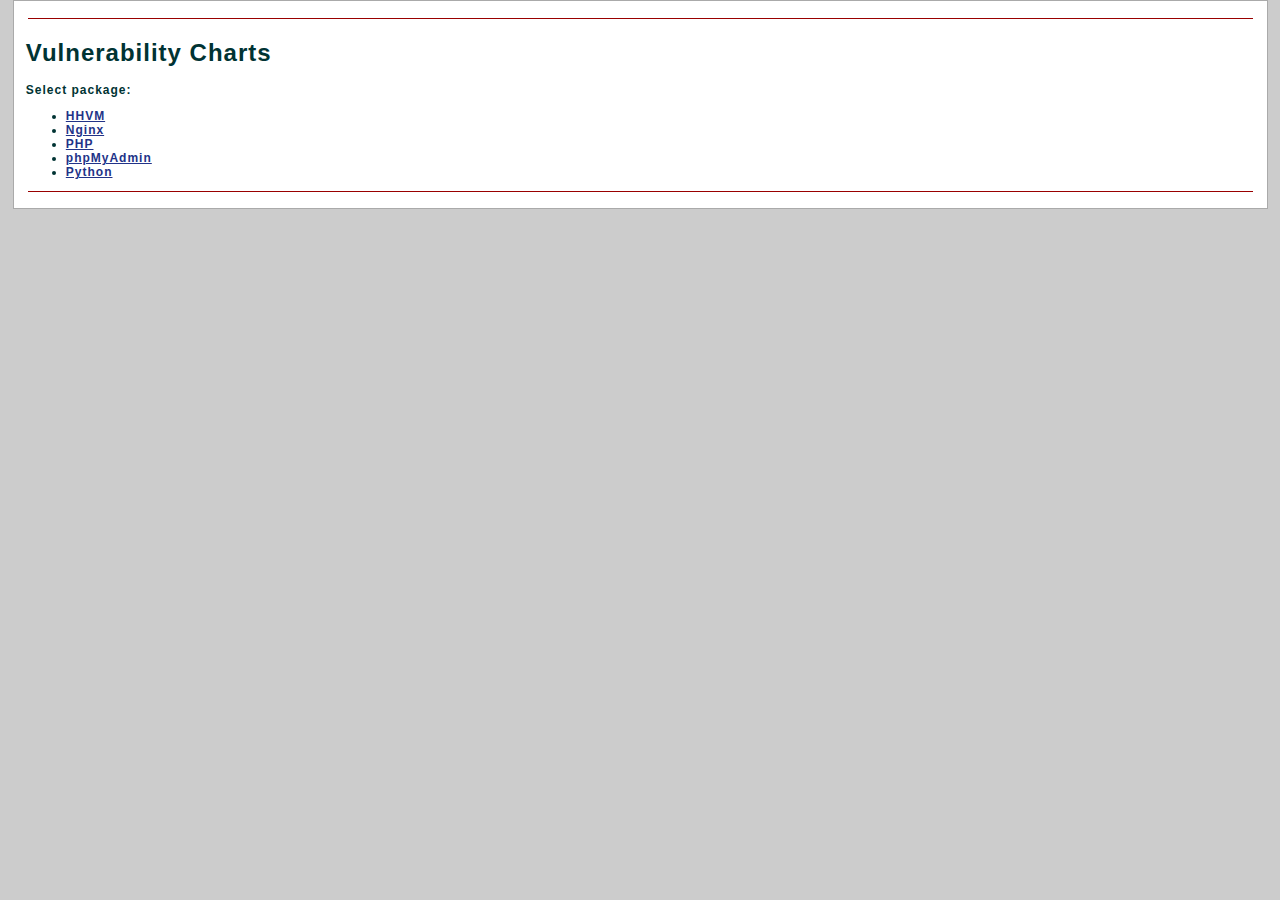
<file: index.html>
<!doctype html>
<html lang="en-AU" xml:lang="en-AU" dir="ltr">
<head>
  <meta charset="utf-8" />
  <meta property="og:title" content="Vulnerability Charts" />
  <meta property="og:description" content="Some simple charts for listing CVSS by version for various packages." />
  <meta property="og:image" content="https://maikuolan.github.io/Vulnerability-Charts/vcharts.png" />
  <meta property="og:url" content="https://maikuolan.github.io/Vulnerability-Charts/index.html" />
  <link rel="stylesheet" href="styles.css" />
  <title>Vulnerability Charts</title>
</head>

<body>
<div class="co"><div class="ci">
<hr />

<h1>Vulnerability Charts</h1>

<p><strong>Select package:</strong></p>
<ul>
 <li><a href="hhvm.html">HHVM</a></li>
 <li><a href="nginx.html">Nginx</a></li>
 <li><a href="php.html">PHP</a></li>
 <li><a href="phpmyadmin.html">phpMyAdmin</a></li>
 <li><a href="python.html">Python</a></li>
</ul>

<hr />

</div></div>
</body>

</html>
</file>
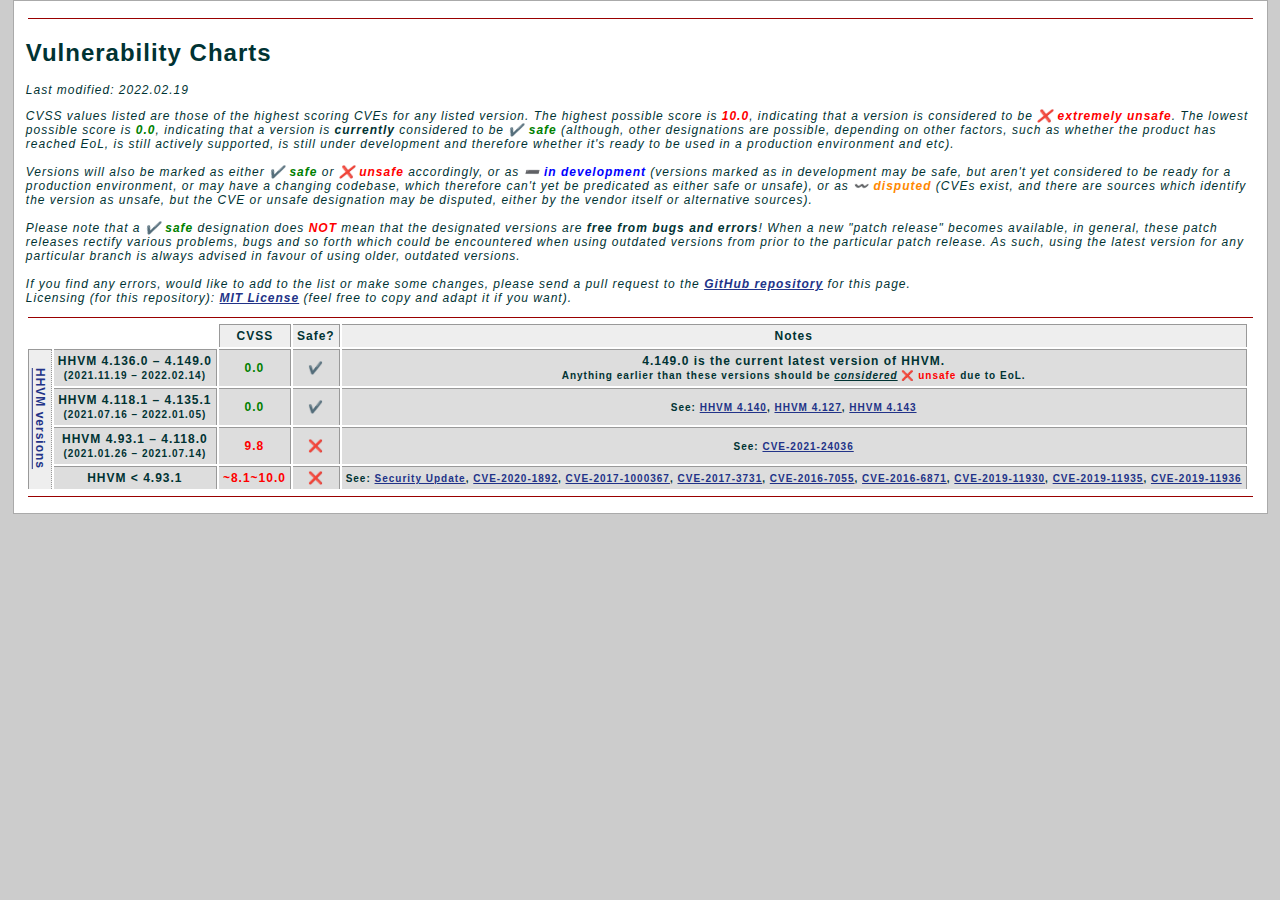
<file: hhvm.html>
<!doctype html>
<html lang="en-AU" xml:lang="en-AU" dir="ltr">
<head>
  <meta charset="utf-8" />
  <meta property="og:title" content="Vulnerability Charts – HHVM" />
  <meta property="og:description" content="A chart of which HHVM versions are safe/unsafe, and their CVSS." />
  <meta property="og:image" content="https://maikuolan.github.io/Vulnerability-Charts/vcharts.png" />
  <meta property="og:url" content="https://maikuolan.github.io/Vulnerability-Charts/hhvm.html" />
  <link rel="stylesheet" href="styles.css" />
  <title>Vulnerability Charts</title>
</head>

<body>
<div class="co"><div class="ci">
<hr />

<h1>Vulnerability Charts</h1>
<p><em>Last modified: <time datetime="2022-02-19">2022.02.19</time></em></p>

<p><em>
  CVSS values listed are those of the highest scoring CVEs for any listed version.
  The highest possible score is <span class="xr"><strong>10.0</strong></span>, indicating that a version is considered
  to be <span class="xr"><strong>❌ extremely unsafe</strong></span>. The lowest possible score is
  <span class="xg"><strong>0.0</strong></span>, indicating that a version is <strong><em>currently</em></strong>
  considered to be <span class="xg"><strong>✔️ safe</strong></span> (although, other designations are possible,
  depending on other factors, such as whether the product has reached EoL, is still actively supported, is still under
  development and therefore whether it's ready to be used in a production environment and etc).<br />
  <br />
  Versions will also be marked as either <span class="xg"><strong>✔️ safe</strong></span> or
  <span class="xr"><strong>❌ unsafe</strong></span> accordingly, or as
  <span class="xb"><strong>➖ in development</strong></span> (versions marked as in development may be safe, but aren't
  yet considered to be ready for a production environment, or may have a changing codebase, which therefore can't yet
  be predicated as either safe or unsafe), or as <span class="xo"><strong>〰️ disputed</strong></span> (CVEs exist, and
  there are sources which identify the version as unsafe, but the CVE or unsafe designation may be disputed, either by
  the vendor itself or alternative sources).<br />
  <br />
  Please note that a <span class="xg"><strong>✔️ safe</strong></span> designation does <span class="xr"><strong>NOT</strong></span> mean that the designated versions are <strong>free from bugs and errors</strong>!
  When a new "patch release" becomes available, in general, these patch releases rectify various problems, bugs and so forth which could be encountered when using outdated versions from prior to the particular patch release.
  As such, using the latest version for any particular branch is always advised in favour of using older, outdated versions.<br />
  <br />
  If you find any errors, would like to add to the list or make some changes, please send a pull request to the <a href="https://github.com/Maikuolan/Vulnerability-Charts">GitHub repository</a> for this page.<br />
  Licensing (for this repository): <a href="https://github.com/Maikuolan/Vulnerability-Charts/blob/gh-pages/LICENSE.txt">MIT License</a> (feel free to copy and adapt it if you want).
</em></p>

<hr />

<table>
  <tr>
    <td colspan="2"></td>
    <td class="h1t">CVSS</td>
    <td class="h1">Safe?</td>
    <td class="h1">Notes</td>
  </tr>
  <tr>
    <td class="h1l2" rowspan="4"><span class="tb"><a href="https://nvd.nist.gov/products/cpe/search/results?namingFormat=2.3&keyword=HHVM">HHVM versions</a></span></td>
    <td class="h2">HHVM 4.136.0 – 4.149.0<br /><small>(2021.11.19 – 2022.02.14)</small></td>
    <td class="h2"><span class="xg">0.0</span></td>
    <td class="h2"><span class="xg">✔️</span></td>
    <td class="h2">
      4.149.0 is the current latest version of HHVM.<br />
      <small>Anything earlier than these versions should be <em><u>considered</u></em> <span class="xr">❌ unsafe</span> due to EoL.</small>
    </td>
  </tr>
  <tr>
    <td class="h2 eol">HHVM 4.118.1 – 4.135.1<br /><small>(2021.07.16 – 2022.01.05)</small></td>
    <td class="h2 eol"><span class="xg">0.0</span></td>
    <td class="h2 eol"><span class="xg">✔️</span></td>
    <td class="h2 eol">
      <small>See: <a href="https://hhvm.com/blog/2021/12/16/hhvm-4.140.html">HHVM 4.140</a>, <a href="https://hhvm.com/blog/2021/09/16/hhvm-4.127.html">HHVM 4.127</a>, <a href="https://hhvm.com/blog/2022/01/06/hhvm-4.143.html">HHVM 4.143</a></small>
    </td>
  </tr>
  <tr>
    <td class="h2 eol">HHVM 4.93.1 – 4.118.0<br /><small>(2021.01.26 – 2021.07.14)</small></td>
    <td class="h2 eol"><span class="xr">9.8</span></td>
    <td class="h2 eol"><span class="xr">❌</span></td>
    <td class="h2 eol">
      <small>See: <a href="https://nvd.nist.gov/vuln/detail/CVE-2021-24036">CVE-2021-24036</a></small>
    </td>
  </tr>
  <tr>
    <td class="h2 eol">HHVM &lt; 4.93.1</td>
    <td class="h2 eol"><span class="xr">~8.1~10.0</span></td>
    <td class="h2 eol"><span class="xr">❌</span></td>
    <td class="h2 eol">
      <small>See: <a href="https://hhvm.com/blog/2020/11/12/security-update.html">Security Update</a>, <a href="https://nvd.nist.gov/vuln/detail/CVE-2020-1892">CVE-2020-1892</a>, <a href="https://nvd.nist.gov/vuln/detail/CVE-2017-1000367">CVE-2017-1000367</a>, <a href="https://nvd.nist.gov/vuln/detail/CVE-2017-3731">CVE-2017-3731</a>, <a href="https://nvd.nist.gov/vuln/detail/CVE-2016-7055">CVE-2016-7055</a>, <a href="https://nvd.nist.gov/vuln/detail/CVE-2016-6871">CVE-2016-6871</a>, <a href="https://nvd.nist.gov/vuln/detail/CVE-2019-11930">CVE-2019-11930</a>, <a href="https://nvd.nist.gov/vuln/detail/CVE-2019-11935">CVE-2019-11935</a>, <a href="https://nvd.nist.gov/vuln/detail/CVE-2019-11936">CVE-2019-11936</a></small>
    </td>
  </tr>
</table>

<hr />

</div></div>
</body>

</html>
</file>
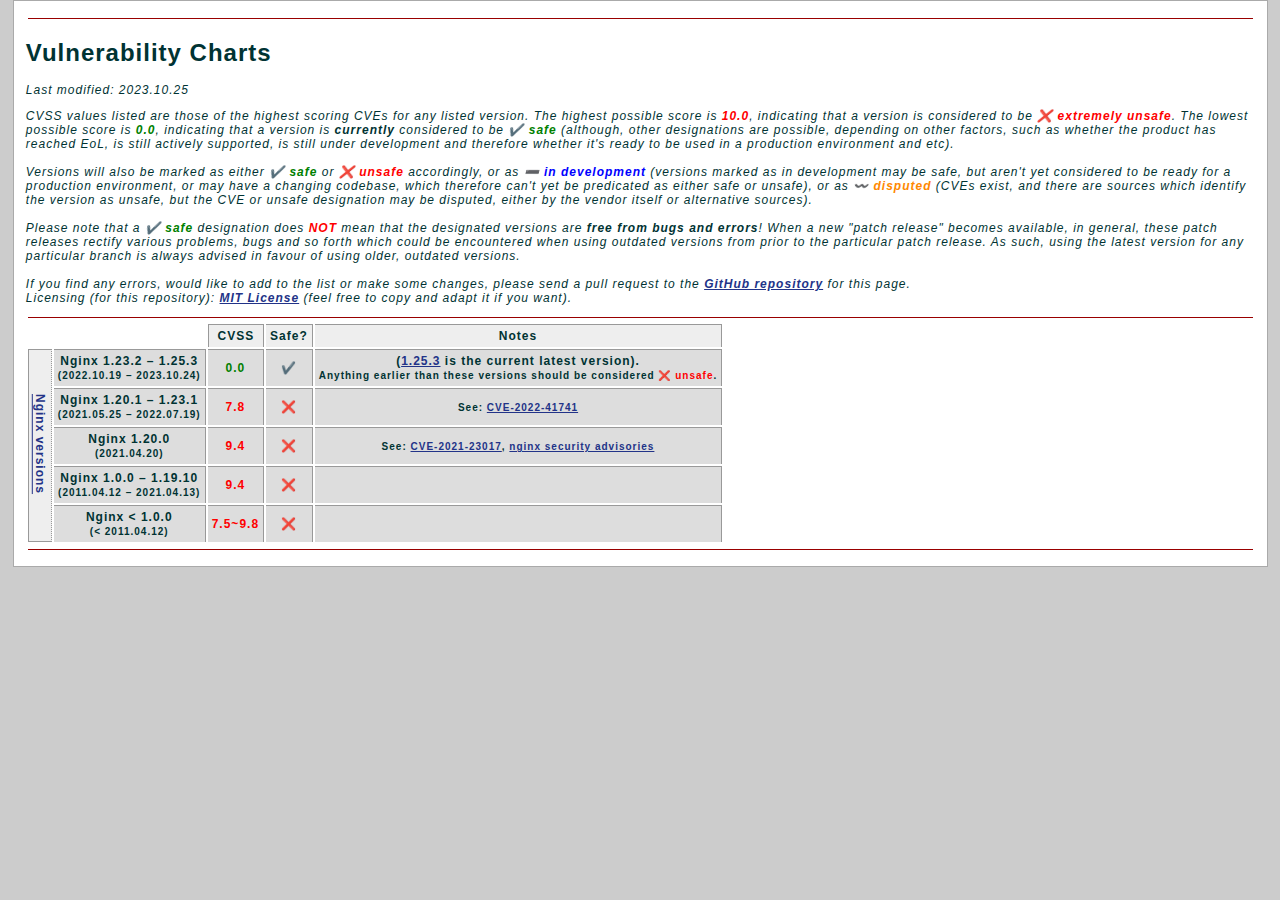
<file: nginx.html>
<!doctype html>
<html lang="en-AU" xml:lang="en-AU" dir="ltr">
<head>
  <meta charset="utf-8" />
  <meta property="og:title" content="Vulnerability Charts – Nginx" />
  <meta property="og:description" content="A chart of which Nginx versions are safe/unsafe, and their CVSS." />
  <meta property="og:image" content="https://maikuolan.github.io/Vulnerability-Charts/vcharts.png" />
  <meta property="og:url" content="https://maikuolan.github.io/Vulnerability-Charts/nginx.html" />
  <link rel="stylesheet" href="styles.css" />
  <title>Vulnerability Charts</title>
</head>

<body>
<div class="co"><div class="ci">
<hr />

<h1>Vulnerability Charts</h1>
<p><em>Last modified: <time datetime="2023-10-25">2023.10.25</time></em></p>

<p><em>
  CVSS values listed are those of the highest scoring CVEs for any listed version.
  The highest possible score is <span class="xr"><strong>10.0</strong></span>, indicating that a version is considered
  to be <span class="xr"><strong>❌ extremely unsafe</strong></span>. The lowest possible score is
  <span class="xg"><strong>0.0</strong></span>, indicating that a version is <strong><em>currently</em></strong>
  considered to be <span class="xg"><strong>✔️ safe</strong></span> (although, other designations are possible,
  depending on other factors, such as whether the product has reached EoL, is still actively supported, is still under
  development and therefore whether it's ready to be used in a production environment and etc).<br />
  <br />
  Versions will also be marked as either <span class="xg"><strong>✔️ safe</strong></span> or
  <span class="xr"><strong>❌ unsafe</strong></span> accordingly, or as
  <span class="xb"><strong>➖ in development</strong></span> (versions marked as in development may be safe, but aren't
  yet considered to be ready for a production environment, or may have a changing codebase, which therefore can't yet
  be predicated as either safe or unsafe), or as <span class="xo"><strong>〰️ disputed</strong></span> (CVEs exist, and
  there are sources which identify the version as unsafe, but the CVE or unsafe designation may be disputed, either by
  the vendor itself or alternative sources).<br />
  <br />
  Please note that a <span class="xg"><strong>✔️ safe</strong></span> designation does <span class="xr"><strong>NOT</strong></span> mean that the designated versions are <strong>free from bugs and errors</strong>!
  When a new "patch release" becomes available, in general, these patch releases rectify various problems, bugs and so forth which could be encountered when using outdated versions from prior to the particular patch release.
  As such, using the latest version for any particular branch is always advised in favour of using older, outdated versions.<br />
  <br />
  If you find any errors, would like to add to the list or make some changes, please send a pull request to the <a href="https://github.com/Maikuolan/Vulnerability-Charts">GitHub repository</a> for this page.<br />
  Licensing (for this repository): <a href="https://github.com/Maikuolan/Vulnerability-Charts/blob/gh-pages/LICENSE.txt">MIT License</a> (feel free to copy and adapt it if you want).
</em></p>

<hr />

<table>
  <tr>
    <td colspan="2"></td>
    <td class="h1t">CVSS</td>
    <td class="h1">Safe?</td>
    <td class="h1">Notes</td>
  </tr>
  <tr>
    <td class="h1l" rowspan="5"><span class="tb"><a href="https://www.cvedetails.com/vulnerability-list/vendor_id-10048/product_id-17956/Nginx-Nginx.html">Nginx versions</a></span></td>
    <td class="h2">Nginx 1.23.2 – 1.25.3<br /><small>(2022.10.19 – 2023.10.24)</small></td>
    <td class="h2"><span class="xg">0.0</span></td>
    <td class="h2"><span class="xg">✔️</span></td>
    <td class="h2">
      (<a href="http://nginx.org/en/download.html">1.25.3</a> is the current latest version).<br />
      <small>Anything earlier than these versions should be considered <span class="xr">❌ unsafe</span>.</small>
    </td>
  </tr>
  <tr>
    <td class="h2">Nginx 1.20.1 – 1.23.1<br /><small>(2021.05.25 – 2022.07.19)</small></td>
    <td class="h2"><span class="xr">7.8</span></td>
    <td class="h2"><span class="xr">❌</span></td>
    <td class="h2">
      <small>See: <a href="https://nvd.nist.gov/vuln/detail/CVE-2022-41741">CVE-2022-41741</a></small>
    </td>
  </tr>
  <tr>
    <td class="h2 eol">Nginx 1.20.0<br /><small>(2021.04.20)</small></td>
    <td class="h2 eol"><span class="xr">9.4</span></td>
    <td class="h2 eol"><span class="xr">❌</span></td>
    <td class="h2 eol">
      <small>See: <a href="https://nvd.nist.gov/vuln/detail/CVE-2021-23017">CVE-2021-23017</a>, <a href="http://nginx.org/en/security_advisories.html">nginx security advisories</a></small>
    </td>
  </tr>
  <tr>
    <td class="h2 eol">Nginx 1.0.0 – 1.19.10<br /><small>(2011.04.12 – 2021.04.13)</small></td>
    <td class="h2 eol"><span class="xr">9.4</span></td>
    <td class="h2 eol"><span class="xr">❌</span></td>
    <td class="h2 eol"></td>
  </tr>
  <tr>
    <td class="h2 eol">Nginx &lt; 1.0.0<br /><small>(&lt; 2011.04.12)</small></td>
    <td class="h2 eol"><span class="xr">7.5~9.8</span></td>
    <td class="h2 eol"><span class="xr">❌</span></td>
    <td class="h2 eol"></td>
  </tr>
</table>

<hr />

</div></div>
</body>

</html>
</file>
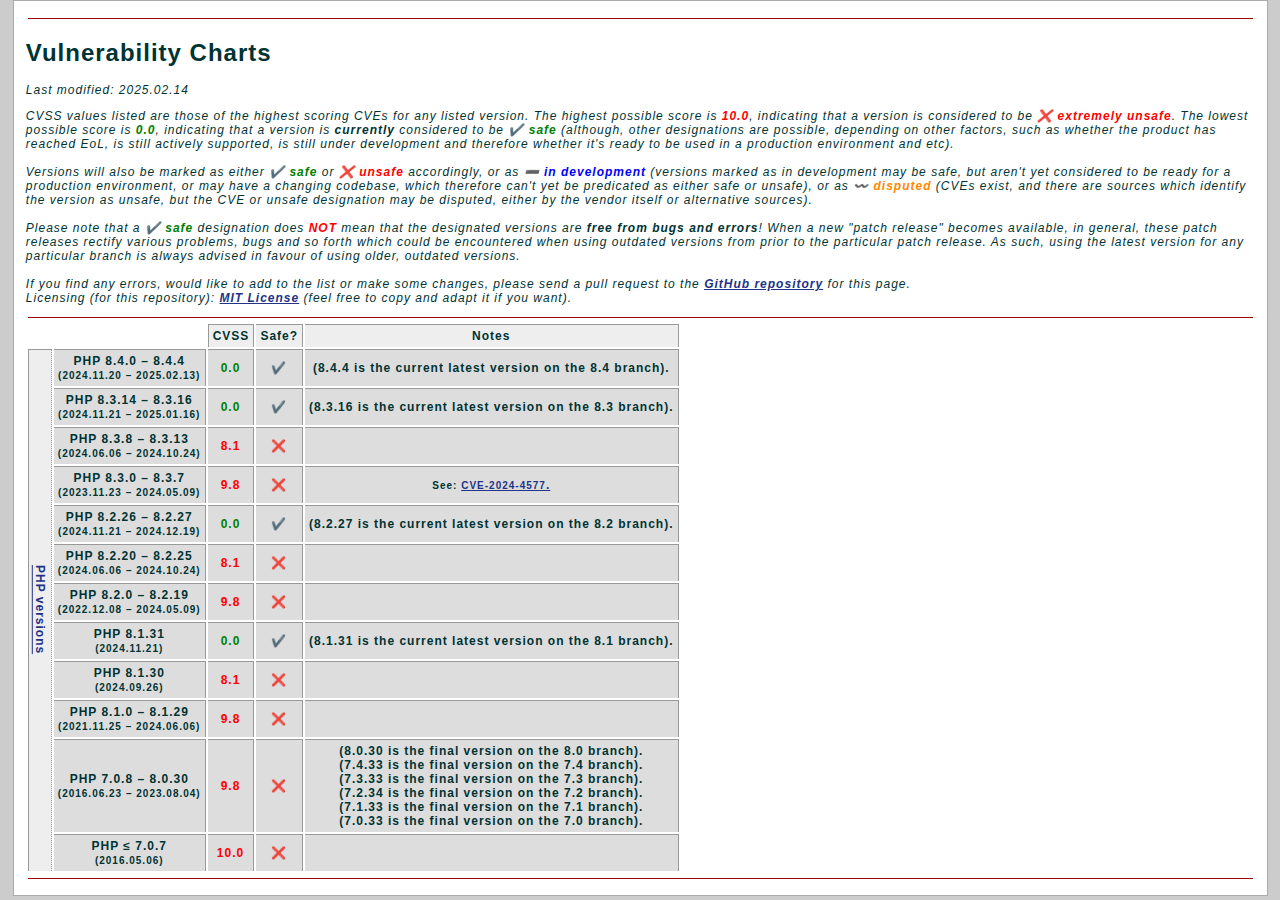
<file: php.html>
<!doctype html>
<html lang="en-AU" xml:lang="en-AU" dir="ltr">
<head>
  <meta charset="utf-8" />
  <meta property="og:title" content="Vulnerability Charts – PHP" />
  <meta property="og:description" content="A chart of which PHP versions are safe/unsafe, and their CVSS." />
  <meta property="og:image" content="https://maikuolan.github.io/Vulnerability-Charts/vcharts.png" />
  <meta property="og:url" content="https://maikuolan.github.io/Vulnerability-Charts/php.html" />
  <link rel="stylesheet" href="styles.css" />
  <title>Vulnerability Charts</title>
</head>

<body>
<div class="co"><div class="ci">
<hr />

<h1>Vulnerability Charts</h1>
<p><em>Last modified: <time datetime="2025-02-14">2025.02.14</time></em></p>

<p><em>
  CVSS values listed are those of the highest scoring CVEs for any listed version.
  The highest possible score is <span class="xr"><strong>10.0</strong></span>, indicating that a version is considered
  to be <span class="xr"><strong>❌ extremely unsafe</strong></span>. The lowest possible score is
  <span class="xg"><strong>0.0</strong></span>, indicating that a version is <strong><em>currently</em></strong>
  considered to be <span class="xg"><strong>✔️ safe</strong></span> (although, other designations are possible,
  depending on other factors, such as whether the product has reached EoL, is still actively supported, is still under
  development and therefore whether it's ready to be used in a production environment and etc).<br />
  <br />
  Versions will also be marked as either <span class="xg"><strong>✔️ safe</strong></span> or
  <span class="xr"><strong>❌ unsafe</strong></span> accordingly, or as
  <span class="xb"><strong>➖ in development</strong></span> (versions marked as in development may be safe, but aren't
  yet considered to be ready for a production environment, or may have a changing codebase, which therefore can't yet
  be predicated as either safe or unsafe), or as <span class="xo"><strong>〰️ disputed</strong></span> (CVEs exist, and
  there are sources which identify the version as unsafe, but the CVE or unsafe designation may be disputed, either by
  the vendor itself or alternative sources).<br />
  <br />
  Please note that a <span class="xg"><strong>✔️ safe</strong></span> designation does <span class="xr"><strong>NOT</strong></span> mean that the designated versions are <strong>free from bugs and errors</strong>!
  When a new "patch release" becomes available, in general, these patch releases rectify various problems, bugs and so forth which could be encountered when using outdated versions from prior to the particular patch release.
  As such, using the latest version for any particular branch is always advised in favour of using older, outdated versions.<br />
  <br />
  If you find any errors, would like to add to the list or make some changes, please send a pull request to the <a href="https://github.com/Maikuolan/Vulnerability-Charts">GitHub repository</a> for this page.<br />
  Licensing (for this repository): <a href="https://github.com/Maikuolan/Vulnerability-Charts/blob/gh-pages/LICENSE.txt">MIT License</a> (feel free to copy and adapt it if you want).
</em></p>

<hr />

<table>
  <tr>
    <td colspan="2"></td>
    <td class="h1t">CVSS</td>
    <td class="h1">Safe?</td>
    <td class="h1">Notes</td>
  </tr>
  <tr>
    <td class="h1l2" rowspan="12"><span class="tb"><a href="https://nvd.nist.gov/products/cpe/search/results?namingFormat=2.3&keyword=PHP">PHP versions</a></span></td>
    <td class="h2">PHP 8.4.0 – 8.4.4<br /><small>(2024.11.20 – 2025.02.13)</small></td>
    <td class="h2"><span class="xg">0.0</span></td>
    <td class="h2"><span class="xg">✔️</span></td>
    <td class="h2">(8.4.4 is the current latest version on the 8.4 branch).</td>
  </tr>
  <tr>
    <td class="h2">PHP 8.3.14 – 8.3.16<br /><small>(2024.11.21 – 2025.01.16)</small></td>
    <td class="h2"><span class="xg">0.0</span></td>
    <td class="h2"><span class="xg">✔️</span></td>
    <td class="h2">(8.3.16 is the current latest version on the 8.3 branch).</td>
  </tr>
  <tr>
    <td class="h2">PHP 8.3.8 – 8.3.13<br /><small>(2024.06.06 – 2024.10.24)</small></td>
    <td class="h2"><span class="xr">8.1</span></td>
    <td class="h2"><span class="xr">❌</span></td>
    <td class="h2"></td>
  </tr>
  <tr>
    <td class="h2">PHP 8.3.0 – 8.3.7<br /><small>(2023.11.23 – 2024.05.09)</small></td>
    <td class="h2"><span class="xr">9.8</span></td>
    <td class="h2"><span class="xr">❌</span></td>
    <td class="h2"><small>See: <a href="https://nvd.nist.gov/vuln/detail/CVE-2024-4577">CVE-2024-4577</small>.</td>
  </tr>
  <tr>
    <td class="h2">PHP 8.2.26 – 8.2.27<br /><small>(2024.11.21 – 2024.12.19)</small></td>
    <td class="h2"><span class="xg">0.0</span></td>
    <td class="h2"><span class="xg">✔️</span></td>
    <td class="h2">(8.2.27 is the current latest version on the 8.2 branch).</td>
  </tr>
  <tr>
    <td class="h2">PHP 8.2.20 – 8.2.25<br /><small>(2024.06.06 – 2024.10.24)</small></td>
    <td class="h2"><span class="xr">8.1</span></td>
    <td class="h2"><span class="xr">❌</span></td>
    <td class="h2"></td>
  </tr>
  <tr>
    <td class="h2">PHP 8.2.0 – 8.2.19<br /><small>(2022.12.08 – 2024.05.09)</small></td>
    <td class="h2"><span class="xr">9.8</span></td>
    <td class="h2"><span class="xr">❌</span></td>
    <td class="h2"></td>
  </tr>
  <tr>
    <td class="h2">PHP 8.1.31<br /><small>(2024.11.21)</small></td>
    <td class="h2"><span class="xg">0.0</span></td>
    <td class="h2"><span class="xg">✔️</span></td>
    <td class="h2">(8.1.31 is the current latest version on the 8.1 branch).</td>
  </tr>
  <tr>
    <td class="h2">PHP 8.1.30<br /><small>(2024.09.26)</small></td>
    <td class="h2"><span class="xr">8.1</span></td>
    <td class="h2"><span class="xr">❌</span></td>
    <td class="h2"></td>
  </tr>
  <tr>
    <td class="h2">PHP 8.1.0 – 8.1.29<br /><small>(2021.11.25 – 2024.06.06)</small></td>
    <td class="h2"><span class="xr">9.8</span></td>
    <td class="h2"><span class="xr">❌</span></td>
    <td class="h2"><br /></td>
  </tr>
  <tr>
    <td class="h2 eol">PHP 7.0.8 – 8.0.30<br /><small>(2016.06.23 – 2023.08.04)</small></td>
    <td class="h2 eol"><span class="xr">9.8</span></td>
    <td class="h2 eol"><span class="xr">❌</span></td>
    <td class="h2 eol">
      (8.0.30 is the final version on the 8.0 branch).<br />
      (7.4.33 is the final version on the 7.4 branch).<br />
      (7.3.33 is the final version on the 7.3 branch).<br />
      (7.2.34 is the final version on the 7.2 branch).<br />
      (7.1.33 is the final version on the 7.1 branch).<br />
      (7.0.33 is the final version on the 7.0 branch).
    </td>
  </tr>
  <tr>
    <td class="h2 eol">PHP ≤ 7.0.7<br /><small>(2016.05.06)</small></td>
    <td class="h2 eol"><span class="xr">10.0</span></td>
    <td class="h2 eol"><span class="xr">❌</span></td>
    <td class="h2 eol"></td>
  </tr>
</table>

<hr />

</div></div>
</body>

</html>
</file>
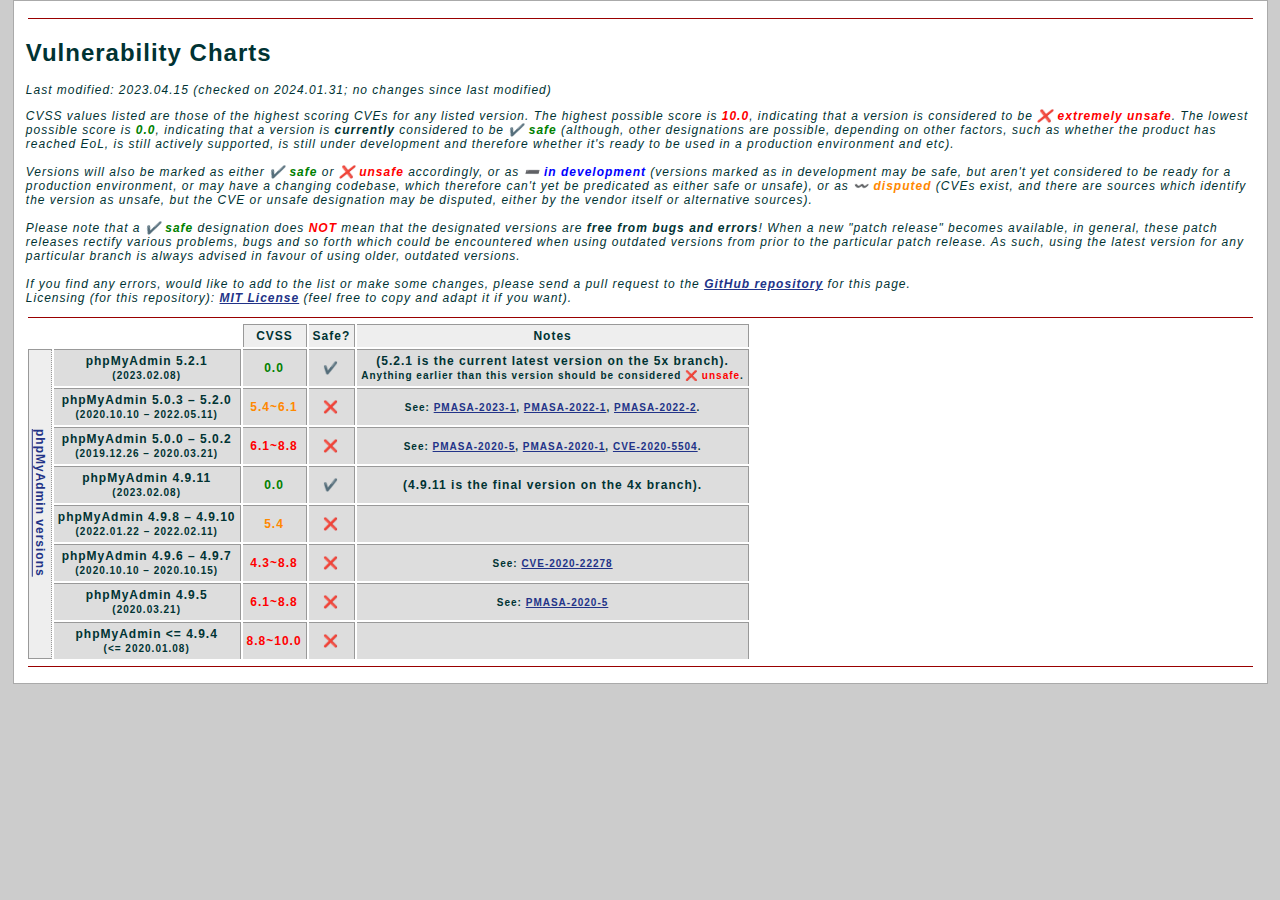
<file: phpmyadmin.html>
<!doctype html>
<html lang="en-AU" xml:lang="en-AU" dir="ltr">
<head>
  <meta charset="utf-8" />
  <meta property="og:title" content="Vulnerability Charts – phpMyAdmin" />
  <meta property="og:description" content="A chart of which phpMyAdmin versions are safe/unsafe, and their CVSS." />
  <meta property="og:image" content="https://maikuolan.github.io/Vulnerability-Charts/vcharts.png" />
  <meta property="og:url" content="https://maikuolan.github.io/Vulnerability-Charts/phpmyadmin.html" />
  <link rel="stylesheet" href="styles.css" />
  <title>Vulnerability Charts</title>
</head>

<body>
<div class="co"><div class="ci">
<hr />

<h1>Vulnerability Charts</h1>
<p><em>Last modified: <time datetime="2023-04-15">2023.04.15</time> (checked on 2024.01.31; no changes since last modified)</em></p>

<p><em>
  CVSS values listed are those of the highest scoring CVEs for any listed version.
  The highest possible score is <span class="xr"><strong>10.0</strong></span>, indicating that a version is considered
  to be <span class="xr"><strong>❌ extremely unsafe</strong></span>. The lowest possible score is
  <span class="xg"><strong>0.0</strong></span>, indicating that a version is <strong><em>currently</em></strong>
  considered to be <span class="xg"><strong>✔️ safe</strong></span> (although, other designations are possible,
  depending on other factors, such as whether the product has reached EoL, is still actively supported, is still under
  development and therefore whether it's ready to be used in a production environment and etc).<br />
  <br />
  Versions will also be marked as either <span class="xg"><strong>✔️ safe</strong></span> or
  <span class="xr"><strong>❌ unsafe</strong></span> accordingly, or as
  <span class="xb"><strong>➖ in development</strong></span> (versions marked as in development may be safe, but aren't
  yet considered to be ready for a production environment, or may have a changing codebase, which therefore can't yet
  be predicated as either safe or unsafe), or as <span class="xo"><strong>〰️ disputed</strong></span> (CVEs exist, and
  there are sources which identify the version as unsafe, but the CVE or unsafe designation may be disputed, either by
  the vendor itself or alternative sources).<br />
  <br />
  Please note that a <span class="xg"><strong>✔️ safe</strong></span> designation does <span class="xr"><strong>NOT</strong></span> mean that the designated versions are <strong>free from bugs and errors</strong>!
  When a new "patch release" becomes available, in general, these patch releases rectify various problems, bugs and so forth which could be encountered when using outdated versions from prior to the particular patch release.
  As such, using the latest version for any particular branch is always advised in favour of using older, outdated versions.<br />
  <br />
  If you find any errors, would like to add to the list or make some changes, please send a pull request to the <a href="https://github.com/Maikuolan/Vulnerability-Charts">GitHub repository</a> for this page.<br />
  Licensing (for this repository): <a href="https://github.com/Maikuolan/Vulnerability-Charts/blob/gh-pages/LICENSE.txt">MIT License</a> (feel free to copy and adapt it if you want).
</em></p>

<hr />

<table>
  <tr>
    <td colspan="2"></td>
    <td class="h1t">CVSS</td>
    <td class="h1">Safe?</td>
    <td class="h1">Notes</td>
  </tr>
  <tr>
    <td class="h1l" rowspan="8"><span class="tb"><a href="https://nvd.nist.gov/products/cpe/search/results?namingFormat=2.3&keyword=phpMyAdmin">phpMyAdmin versions</a></span></td>
    <td class="h2">phpMyAdmin 5.2.1<br /><small>(2023.02.08)</small></td>
    <td class="h2"><span class="xg">0.0</span></td>
    <td class="h2"><span class="xg">✔️</span></td>
    <td class="h2">
      (5.2.1 is the current latest version on the 5x branch).<br />
      <small>Anything earlier than this version should be considered <span class="xr">❌ unsafe</span>.</small>
    </td>
  </tr>
  <tr>
    <td class="h2">phpMyAdmin 5.0.3 – 5.2.0<br /><small>(2020.10.10 – 2022.05.11)</small></td>
    <td class="h2"><span class="xo">5.4~6.1</span></td>
    <td class="h2"><span class="xr">❌</span></td>
    <td class="h2">
      <small>See: <a href="https://www.phpmyadmin.net/security/PMASA-2023-1/">PMASA-2023-1</a>, <a href="https://www.phpmyadmin.net/security/PMASA-2022-1/">PMASA-2022-1</a>, <a href="https://www.phpmyadmin.net/security/PMASA-2022-2/">PMASA-2022-2</a>.</small>
    </td>
  </tr>
  <tr>
    <td class="h2">phpMyAdmin 5.0.0 – 5.0.2<br /><small>(2019.12.26 – 2020.03.21)</small></td>
    <td class="h2"><span class="xr">6.1~8.8</span></td>
    <td class="h2"><span class="xr">❌</span></td>
    <td class="h2">
      <small>See: <a href="https://www.phpmyadmin.net/security/PMASA-2020-5/">PMASA-2020-5</a>, <a href="https://vulners.com/openvas/OPENVAS:1361412562310143347">PMASA-2020-1</a>, <a href="https://nvd.nist.gov/vuln/detail/CVE-2020-5504">CVE-2020-5504</a>.</small>
    </td>
  </tr>
  <tr>
    <td class="h2 eol">phpMyAdmin 4.9.11<br /><small>(2023.02.08)</small></td>
    <td class="h2 eol"><span class="xg">0.0</span></td>
    <td class="h2 eol"><span class="xg">✔️</span></td>
    <td class="h2 eol">
      (4.9.11 is the final version on the 4x branch).<br />
    </td>
  </tr>
  <tr>
    <td class="h2 eol">phpMyAdmin 4.9.8 – 4.9.10<br /><small>(2022.01.22 – 2022.02.11)</small></td>
    <td class="h2 eol"><span class="xo">5.4</span></td>
    <td class="h2 eol"><span class="xr">❌</span></td>
    <td class="h2 eol"></td>
  </tr>
  <tr>
    <td class="h2 eol">phpMyAdmin 4.9.6 – 4.9.7<br /><small>(2020.10.10 – 2020.10.15)</small></td>
    <td class="h2 eol"><span class="xr">4.3~8.8</span></td>
    <td class="h2 eol"><span class="xr">❌</span></td>
    <td class="h2 eol">
      <small>See: <a href="https://nvd.nist.gov/vuln/detail/CVE-2020-22278">CVE-2020-22278</a></small>
    </td>
  </tr>
  <tr>
    <td class="h2 eol">phpMyAdmin 4.9.5<br /><small>(2020.03.21)</small></td>
    <td class="h2 eol"><span class="xr">6.1~8.8</span></td>
    <td class="h2 eol"><span class="xr">❌</span></td>
    <td class="h2 eol">
      <small>See: <a href="https://www.phpmyadmin.net/security/PMASA-2020-5/">PMASA-2020-5</a></small>
    </td>
  </tr>
  <tr>
    <td class="h2 eol">phpMyAdmin &lt;= 4.9.4<br /><small>(&lt;= 2020.01.08)</small></td>
    <td class="h2 eol"><span class="xr">8.8~10.0</span></td>
    <td class="h2 eol"><span class="xr">❌</span></td>
    <td class="h2 eol"></td>
  </tr>
</table>

<hr />

</div></div>
</body>

</html>
</file>
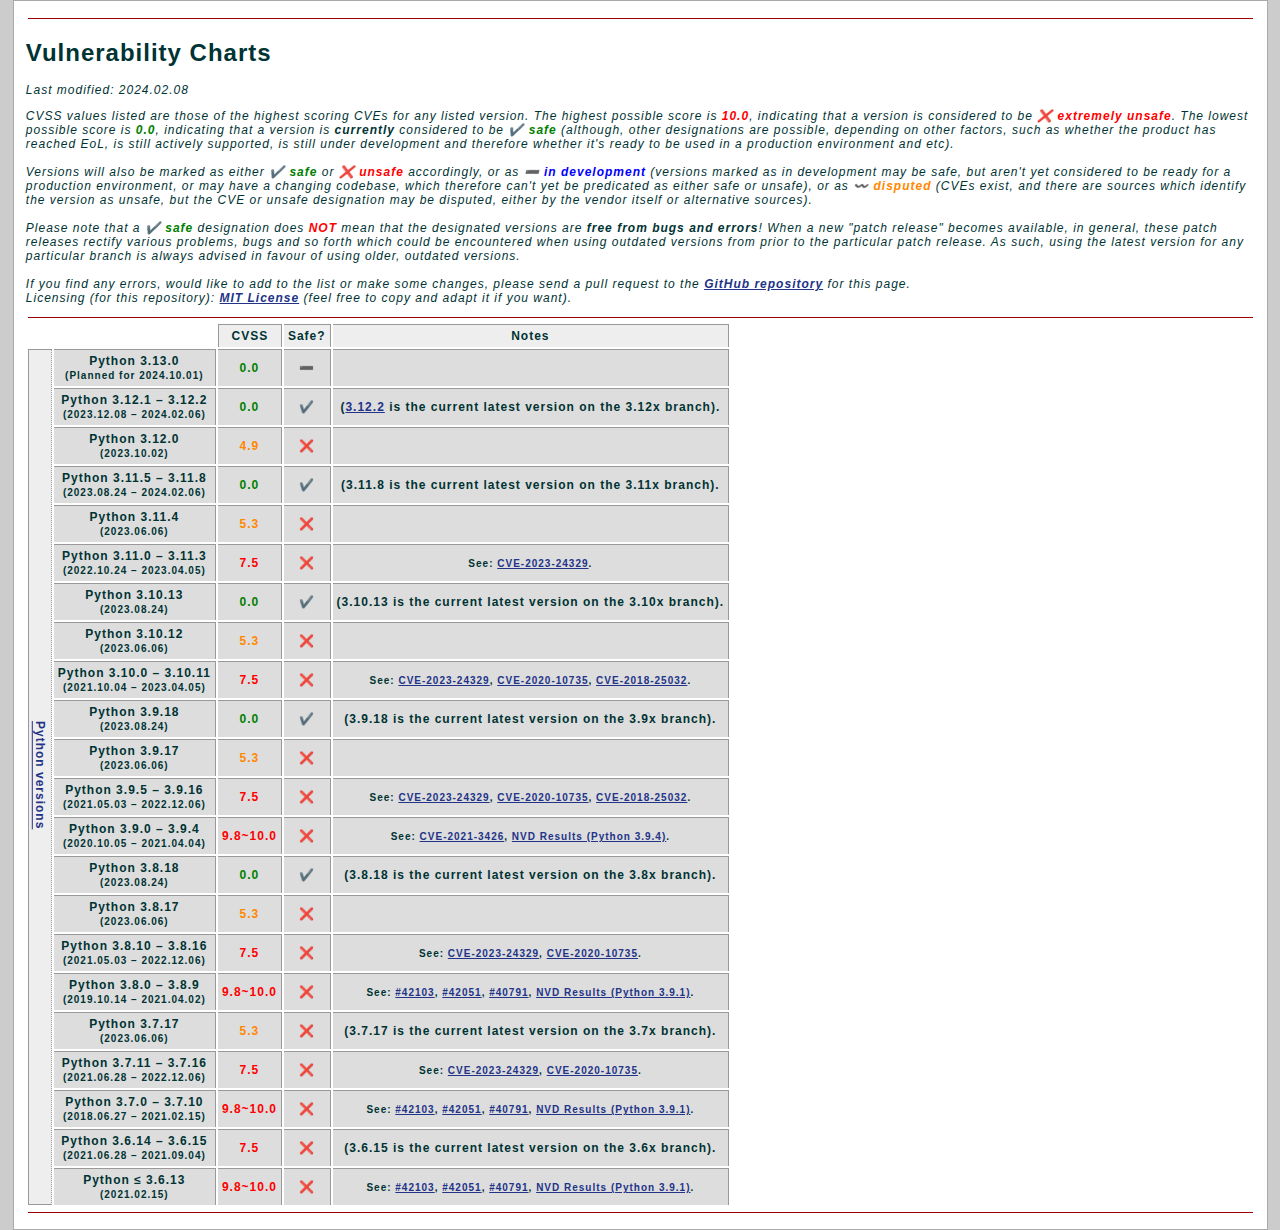
<file: python.html>
<!doctype html>
<html lang="en-AU" xml:lang="en-AU" dir="ltr">
<head>
  <meta charset="utf-8" />
  <meta property="og:title" content="Vulnerability Charts – Python" />
  <meta property="og:description" content="A chart of which Python versions are safe/unsafe, and their CVSS." />
  <meta property="og:image" content="https://maikuolan.github.io/Vulnerability-Charts/vcharts.png" />
  <meta property="og:url" content="https://maikuolan.github.io/Vulnerability-Charts/python.html" />
  <link rel="stylesheet" href="styles.css" />
  <title>Vulnerability Charts</title>
</head>

<body>
<div class="co"><div class="ci">
<hr />

<h1>Vulnerability Charts</h1>
<p><em>Last modified: <time datetime="2024-02-08">2024.02.08</time></em></p>

<p><em>
  CVSS values listed are those of the highest scoring CVEs for any listed version.
  The highest possible score is <span class="xr"><strong>10.0</strong></span>, indicating that a version is considered
  to be <span class="xr"><strong>❌ extremely unsafe</strong></span>. The lowest possible score is
  <span class="xg"><strong>0.0</strong></span>, indicating that a version is <strong><em>currently</em></strong>
  considered to be <span class="xg"><strong>✔️ safe</strong></span> (although, other designations are possible,
  depending on other factors, such as whether the product has reached EoL, is still actively supported, is still under
  development and therefore whether it's ready to be used in a production environment and etc).<br />
  <br />
  Versions will also be marked as either <span class="xg"><strong>✔️ safe</strong></span> or
  <span class="xr"><strong>❌ unsafe</strong></span> accordingly, or as
  <span class="xb"><strong>➖ in development</strong></span> (versions marked as in development may be safe, but aren't
  yet considered to be ready for a production environment, or may have a changing codebase, which therefore can't yet
  be predicated as either safe or unsafe), or as <span class="xo"><strong>〰️ disputed</strong></span> (CVEs exist, and
  there are sources which identify the version as unsafe, but the CVE or unsafe designation may be disputed, either by
  the vendor itself or alternative sources).<br />
  <br />
  Please note that a <span class="xg"><strong>✔️ safe</strong></span> designation does <span class="xr"><strong>NOT</strong></span> mean that the designated versions are <strong>free from bugs and errors</strong>!
  When a new "patch release" becomes available, in general, these patch releases rectify various problems, bugs and so forth which could be encountered when using outdated versions from prior to the particular patch release.
  As such, using the latest version for any particular branch is always advised in favour of using older, outdated versions.<br />
  <br />
  If you find any errors, would like to add to the list or make some changes, please send a pull request to the <a href="https://github.com/Maikuolan/Vulnerability-Charts">GitHub repository</a> for this page.<br />
  Licensing (for this repository): <a href="https://github.com/Maikuolan/Vulnerability-Charts/blob/gh-pages/LICENSE.txt">MIT License</a> (feel free to copy and adapt it if you want).
</em></p>

<hr />

<table>
  <tr>
    <td colspan="2"></td>
    <td class="h1t">CVSS</td>
    <td class="h1">Safe?</td>
    <td class="h1">Notes</td>
  </tr>
  <tr>
    <td class="h1l" rowspan="22"><span class="tb"><a href="https://nvd.nist.gov/products/cpe/search/results?namingFormat=2.3&keyword=Python">Python versions</a></span></td>
    <td class="h2">Python 3.13.0<br /><small>(Planned for 2024.10.01)</small></td>
    <td class="h2"><span class="xg">0.0</span></td>
    <td class="h2"><span class="xb">➖</span></td>
    <td class="h2"></td>
  </tr>
  <tr>
    <td class="h2">Python 3.12.1 – 3.12.2<br /><small>(2023.12.08 – 2024.02.06)</small></td>
    <td class="h2"><span class="xg">0.0</span></td>
    <td class="h2"><span class="xg">✔️</span></td>
    <td class="h2">
      (<a href="https://www.python.org/downloads/">3.12.2</a> is the current latest version on the 3.12x branch).<br />
    </td>
  </tr>
  <tr>
    <td class="h2">Python 3.12.0<br /><small>(2023.10.02)</small></td>
    <td class="h2"><span class="xo">4.9</span></td>
    <td class="h2"><span class="xr">❌</span></td>
    <td class="h2"></td>
  </tr>
  <tr>
    <td class="h2">Python 3.11.5 – 3.11.8<br /><small>(2023.08.24 – 2024.02.06)</small></td>
    <td class="h2"><span class="xg">0.0</span></td>
    <td class="h2"><span class="xg">✔️</span></td>
    <td class="h2">
      (3.11.8 is the current latest version on the 3.11x branch).<br />
    </td>
  </tr>
  <tr>
    <td class="h2">Python 3.11.4<br /><small>(2023.06.06)</small></td>
    <td class="h2"><span class="xo">5.3</span></td>
    <td class="h2"><span class="xr">❌</span></td>
    <td class="h2"></td>
  </tr>
  <tr>
    <td class="h2">Python 3.11.0 – 3.11.3<br /><small>(2022.10.24 – 2023.04.05)</small></td>
    <td class="h2"><span class="xr">7.5</span></td>
    <td class="h2"><span class="xr">❌</span></td>
    <td class="h2">
      <small>See: <a href="https://nvd.nist.gov/vuln/detail/CVE-2023-24329">CVE-2023-24329</a>.</small>
    </td>
  </tr>
  <tr>
    <td class="h2">Python 3.10.13<br /><small>(2023.08.24)</small></td>
    <td class="h2"><span class="xg">0.0</span></td>
    <td class="h2"><span class="xg">✔️</span></td>
    <td class="h2">
      (3.10.13 is the current latest version on the 3.10x branch).
    </td>
  </tr>
  <tr>
    <td class="h2">Python 3.10.12<br /><small>(2023.06.06)</small></td>
    <td class="h2"><span class="xo">5.3</span></td>
    <td class="h2"><span class="xr">❌</span></td>
    <td class="h2"></td>
  </tr>
  <tr>
    <td class="h2">Python 3.10.0 – 3.10.11<br /><small>(2021.10.04 – 2023.04.05)</small></td>
    <td class="h2"><span class="xr">7.5</span></td>
    <td class="h2"><span class="xr">❌</span></td>
    <td class="h2">
      <small>See: <a href="https://nvd.nist.gov/vuln/detail/CVE-2023-24329">CVE-2023-24329</a>, <a href="https://nvd.nist.gov/vuln/detail/CVE-2020-10735">CVE-2020-10735</a>, <a href="https://nvd.nist.gov/vuln/detail/cve-2018-25032">CVE-2018-25032</a>.</small>
    </td>
  </tr>
  <tr>
    <td class="h2">Python 3.9.18<br /><small>(2023.08.24)</small></td>
    <td class="h2"><span class="xg">0.0</span></td>
    <td class="h2"><span class="xg">✔️</span></td>
    <td class="h2">
      (3.9.18 is the current latest version on the 3.9x branch).<br />
    </td>
  </tr>
  <tr>
    <td class="h2">Python 3.9.17<br /><small>(2023.06.06)</small></td>
    <td class="h2"><span class="xo">5.3</span></td>
    <td class="h2"><span class="xr">❌</span></td>
    <td class="h2"></td>
  </tr>
  <tr>
    <td class="h2">Python 3.9.5 – 3.9.16<br /><small>(2021.05.03 – 2022.12.06)</small></td>
    <td class="h2"><span class="xr">7.5</span></td>
    <td class="h2"><span class="xr">❌</span></td>
    <td class="h2">
      <small>See: <a href="https://nvd.nist.gov/vuln/detail/CVE-2023-24329">CVE-2023-24329</a>, <a href="https://nvd.nist.gov/vuln/detail/CVE-2020-10735">CVE-2020-10735</a>, <a href="https://nvd.nist.gov/vuln/detail/cve-2018-25032">CVE-2018-25032</a>.</small>
    </td>
  </tr>
  <tr>
    <td class="h2">Python 3.9.0 – 3.9.4<br /><small>(2020.10.05 – 2021.04.04)</small></td>
    <td class="h2"><span class="xr">9.8~10.0</span></td>
    <td class="h2"><span class="xr">❌</span></td>
    <td class="h2">
      <small>See: <a href="https://nvd.nist.gov/vuln/detail/CVE-2021-3426">CVE-2021-3426</a>, <a href="https://nvd.nist.gov/vuln/search/results?adv_search=true&query=cpe%3A2.3%3Aa%3Apython%3Apython%3A3.9.4%3A*%3A*%3A*%3A*%3A*%3A*%3A*">NVD Results (Python 3.9.4)</a>.</small>
    </td>
  </tr>
  <tr>
    <td class="h2">Python 3.8.18<br /><small>(2023.08.24)</small></td>
    <td class="h2"><span class="xg">0.0</span></td>
    <td class="h2"><span class="xg">✔️</span></td>
    <td class="h2">
      (3.8.18 is the current latest version on the 3.8x branch).<br />
    </td>
  </tr>
  <tr>
    <td class="h2">Python 3.8.17<br /><small>(2023.06.06)</small></td>
    <td class="h2"><span class="xo">5.3</span></td>
    <td class="h2"><span class="xr">❌</span></td>
    <td class="h2"></td>
  </tr>
  <tr>
    <td class="h2">Python 3.8.10 – 3.8.16<br /><small>(2021.05.03 – 2022.12.06)</small></td>
    <td class="h2"><span class="xr">7.5</span></td>
    <td class="h2"><span class="xr">❌</span></td>
    <td class="h2">
      <small>See: <a href="https://nvd.nist.gov/vuln/detail/CVE-2023-24329">CVE-2023-24329</a>, <a href="https://nvd.nist.gov/vuln/detail/CVE-2020-10735">CVE-2020-10735</a>.</small>
    </td>
  </tr>
  <tr>
    <td class="h2">Python 3.8.0 – 3.8.9<br /><small>(2019.10.14 – 2021.04.02)</small></td>
    <td class="h2"><span class="xr">9.8~10.0</span></td>
    <td class="h2"><span class="xr">❌</span></td>
    <td class="h2">
      <small>See: <a href="https://bugs.python.org/issue42103">#42103</a>, <a href="https://bugs.python.org/issue42051">#42051</a>, <a href="https://bugs.python.org/issue40791">#40791</a>, <a href="https://nvd.nist.gov/vuln/search/results?adv_search=true&query=cpe%3A2.3%3Aa%3Apython%3Apython%3A3.9.1%3A*%3A*%3A*%3A*%3A*%3A*%3A*">NVD Results (Python 3.9.1)</a>.</small>
    </td>
  </tr>
  <tr>
    <td class="h2 eol">Python 3.7.17<br /><small>(2023.06.06)</small></td>
    <td class="h2 eol"><span class="xo">5.3</span></td>
    <td class="h2 eol"><span class="xr">❌</span></td>
    <td class="h2 eol">
      (3.7.17 is the current latest version on the 3.7x branch).<br />
    </td>
  </tr>
  <tr>
    <td class="h2 eol">Python 3.7.11 – 3.7.16<br /><small>(2021.06.28 – 2022.12.06)</small></td>
    <td class="h2 eol"><span class="xr">7.5</span></td>
    <td class="h2 eol"><span class="xr">❌</span></td>
    <td class="h2 eol">
      <small>See: <a href="https://nvd.nist.gov/vuln/detail/CVE-2023-24329">CVE-2023-24329</a>, <a href="https://nvd.nist.gov/vuln/detail/CVE-2020-10735">CVE-2020-10735</a>.</small>
    </td>
  </tr>
  <tr>
    <td class="h2 eol">Python 3.7.0 – 3.7.10<br /><small>(2018.06.27 – 2021.02.15)</small></td>
    <td class="h2 eol"><span class="xr">9.8~10.0</span></td>
    <td class="h2 eol"><span class="xr">❌</span></td>
    <td class="h2 eol">
      <small>See: <a href="https://bugs.python.org/issue42103">#42103</a>, <a href="https://bugs.python.org/issue42051">#42051</a>, <a href="https://bugs.python.org/issue40791">#40791</a>, <a href="https://nvd.nist.gov/vuln/search/results?adv_search=true&query=cpe%3A2.3%3Aa%3Apython%3Apython%3A3.9.1%3A*%3A*%3A*%3A*%3A*%3A*%3A*">NVD Results (Python 3.9.1)</a>.</small>
    </td>
  </tr>
  <tr>
    <td class="h2 eol">Python 3.6.14 – 3.6.15<br /><small>(2021.06.28 – 2021.09.04)</small></td>
    <td class="h2 eol"><span class="xr">7.5</span></td>
    <td class="h2 eol"><span class="xr">❌</span></td>
    <td class="h2 eol">
      (3.6.15 is the current latest version on the 3.6x branch).
    </td>
  </tr>
  <tr>
    <td class="h2 eol">Python ≤ 3.6.13<br /><small>(2021.02.15)</small></td>
    <td class="h2 eol"><span class="xr">9.8~10.0</span></td>
    <td class="h2 eol"><span class="xr">❌</span></td>
    <td class="h2 eol">
      <small>See: <a href="https://bugs.python.org/issue42103">#42103</a>, <a href="https://bugs.python.org/issue42051">#42051</a>, <a href="https://bugs.python.org/issue40791">#40791</a>, <a href="https://nvd.nist.gov/vuln/search/results?adv_search=true&query=cpe%3A2.3%3Aa%3Apython%3Apython%3A3.9.1%3A*%3A*%3A*%3A*%3A*%3A*%3A*">NVD Results (Python 3.9.1)</a>.</small>
    </td>
  </tr>
</table>

<hr />

</div></div>
</body>

</html>
</file>
<file: styles.css>
.ci,hr{border-width:1px}
body{font-size:12px;font-family:'Open Sans',sans-serif,'Lucida Grande',Tahoma,Verdana,Arial,MingLiU;letter-spacing:1px;text-decoration:none;border-style:none;margin:0;padding:0;white-space:normal;background-color:#ccc;color:#033}
a,table{font-weight:700}
hr{border-style:solid none none;margin:5px 2px 0;padding:2px;color:#900}
small{font-size:10px}
a:link,a:visited{color:#238}
a:hover{color:#46f}
.xr,a:active,a:focus{color:red}
.ci,.co{margin:auto;width:98%}
.ci{background-color:#fff;border-style:solid;border-color:#aaa;text-align:left;padding:12px}
.center,.co,body,td{text-align:center}
.co{padding:12}
.h1,.h2,.h3,.h4{border-style:solid solid none none}
.h1t{border-style:solid solid none solid}
.h1l{border-style:solid dotted solid solid}
.h1l2{border-style:solid dotted none solid}
.h1,.h1t,.h1l,.h1l2,.h2,.h3,.h4{margin:0;padding:4px;border-width:1px;border-color:#999}
.h1,.h1t,.h1l,.h1l2{background-color:#eee}
.h2,.h2l{background-color:#ddd}
.h3,.h3l{background-color:#cfc}
.h4{background-color:#fcc}
td{margin:auto;padding:auto}
.tb{writing-mode:tb;white-space:nowrap}
.xg{color:green}
.xb{color:#00f}
.xo{color:#f80}
</file>
